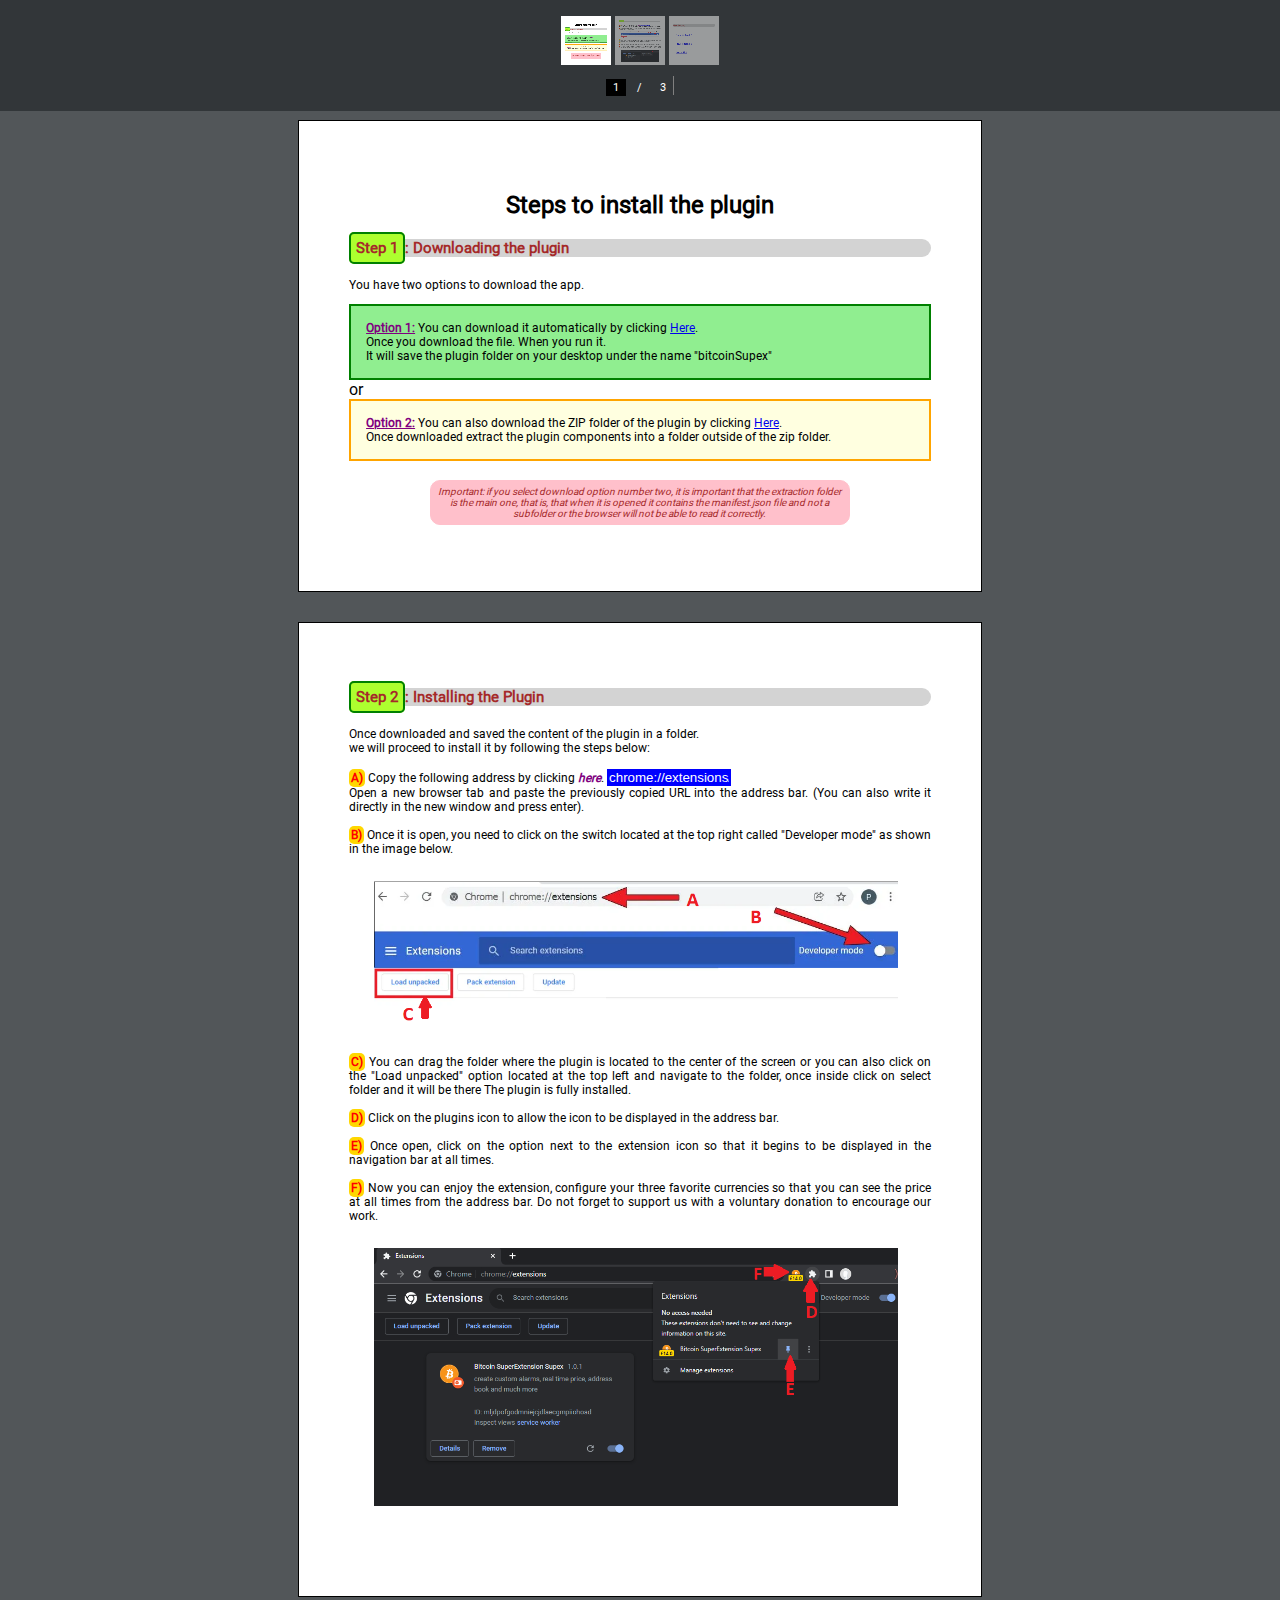
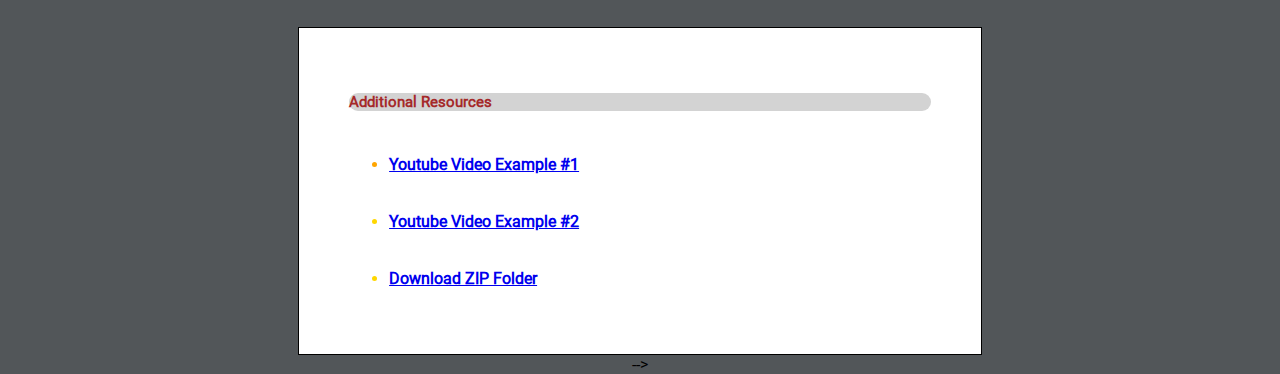
<file: installation/index.html>
<!DOCTYPE html>
<html lang="en">
<head>
    <meta charset="UTF-8">
    <meta http-equiv="X-UA-Compatible" content="IE=edge">
    <meta name="viewport" content="width=device-width, initial-scale=1.0">
    <title>Installation Guide</title>
    <link rel="stylesheet" href="./css/style.css">
    <script src="./src/main.js" defer=true></script>
 </head> 

<body>
    
    <div class="bar">
     

        <center><p>
            <div style="width:auto;height:60px;" id="canv">
                <img src="./css/page1.png" class="preview">
                <img src="./css/page2.png" class="preview" style="opacity:0.5">
                <img src="./css/page3.png" class="preview" style="opacity:0.5">
            </div>
            <span style="background:black;padding:2px 7px ;color:white;font-size:11px;font-style:bold" id="page">1</span>
            <span style="background:transparent;padding:2px 7px ;color:white;font-size:11px;font-style:bold">/</span>
            <span style="background:transparent;padding:2px 7px ;color:white;font-size:11px;font-style:bold">3</span>

            <span class="vertical-separator"></span>

            <select id="" style="display:none;position:absolute;right:0;outline:none;border-radius:10px;margin-left:20px;border:1px solid white;background:black;color:white;padding:2.5px">
                <option value="value1">language</option>
                <option value="">Afrikaans</option>
                <option value="">Arabic</option>
                <option value="">Chinese</option>
                <option value="">Deutsch</option>
                <option value="">Dutch</option>
                <option value="">English</option>
                <option value="">French</option>
                <option value="">Greek</option>
                <option value="">Hebrew</option>
                <option value="">Hindi</option>
                <option value="">Italian</option>
                <option value="">Japanse</option>
                <option value="">Portuguese</option>
                <option value="">Russian</option>
                <option value="">Spanish</option>

            </select>
        </p></center>
    </div>

    <center>
    <div class="page"  >


        <center><h2  id="page1">Steps to install the plugin</h2></center>

        <p class="subtitle"><span class="step">Step 1</span>: Downloading the plugin</p>
        <br>
        <p class="description">
            You have two options to download the app.<br>
            <div class="description" style="padding:15px;border:2px solid green;width:auto;background:lightgreen">
            <span style="color:purple;font-weight:bold;text-decoration:underline">Option 1:</span> You can download it automatically by clicking
             <a style="color:purple;cursor:pointer" id="downloadBat" >here</a>.
             <br>
            Once you download the file. When you run it.<br>
            It will save the plugin folder on your desktop under the name "bitcoinSupex"
            <br>
        </div>

            or 
            <div class="description" style="padding:15px;border:2px solid orange;width:auto;background:lightyellow">
                <span style="color:purple;font-weight:bold;text-decoration:underline">Option 2:</span> You can also download the ZIP folder of the plugin by clicking 
                <a href="https://github.com/bitcoinsupex/home/raw/main/app.zip" >Here</a>.
                <br>
                Once downloaded extract the plugin components into a folder outside of the zip folder.
            </div>

            <br>
            <center><div style="border: 0.5px solid pink;background:pink;padding:5px;width:70%;border-radius:10px;color:brown;font-style:italic;font-size:10px">Important: if you select download option number two, it is important that the extraction folder is the main one, that is, that when it is opened it contains the manifest.json file and not a subfolder or the browser will not be able to read it correctly.</div></center>

        </p>

        
    </div>

    <div class="page">

        <p class="subtitle"><span class="step">Step 2</span>: Installing the Plugin</p>
        <br>
        <p class="description">
    Once downloaded and saved the content of the plugin in a folder.<br>
    we will proceed to install it by following the steps below:<br><br>
   <span class="letter">A)</span> Copy the following address by clicking <span id="copy" style="color:purple;font-style:italic;font-weight: bolder;cursor:pointer">here</span>.  <input type="text" value="chrome://extensions/" style="outline:none;border:none;background:blue;color:white;width:120px;cursor:pointer " class="link" > <br>
   Open a new browser tab and paste the previously copied URL into the address bar. (You can also write it directly in the new window and press enter). <br><br>
   
   <span class="letter">B)</span> Once it is open, you need to click on the switch located at the top right called "Developer mode" as shown in the image below.<br>

   <img src="./css/installation.png" style="width:90%;margin:25px">

   <span class="letter">C)</span> You can drag the folder where the plugin is located to the center of the screen or you can also click on the "Load unpacked" option located at the top left and navigate to the folder, once inside click on select folder and it will be there The plugin is fully installed.<br><br>

   <span class="letter">D)</span> Click on the plugins icon to allow the icon to be displayed in the address bar.<br><br>

   <span class="letter" id="page2">E)</span> Once open, click on the option next to the extension icon so that it begins to be displayed in the navigation bar at all times.<br><br>

   <span class="letter">F)</span> Now you can enjoy the extension, configure your three favorite currencies so that you can see the price at all times from the address bar. Do not forget to support us with a voluntary donation to encourage our work.<br>


   <img src="./css/installation2.png" style="width:90%;margin:25px" >
        

</p> 
       
    </div>



    <div class="page">

        <p class="subtitle" id="page3"> Additional Resources </p>

        <p class="description">

            <ul>
                <br><br>
                <li style="color:orange">
                    <b><a href="https://www.youtube.com/watch?v=cm7bPUU9zX4&ab_channel=NotV" target="_blank"> Youtube Video Example #1</a></b> </li>
                <br><br>
                <li style="color:gold">
                    <b><a href="https://www.youtube.com/watch?v=dhaGRJvJAII&ab_channel=TroubleChute" target="_blank"> Youtube Video Example #2 </b> </a></li>
            
                    <br><br>
                    <li style="color:gold">
                        <b><a href="https://github.com/bitcoinsupex/home/raw/main/app.zip" target="_blank"> Download ZIP Folder </b> </a></li>
                
                </ul>



        </p>
        
    </div>

-->
</center>

</div>

</body> 
</html>
</file>
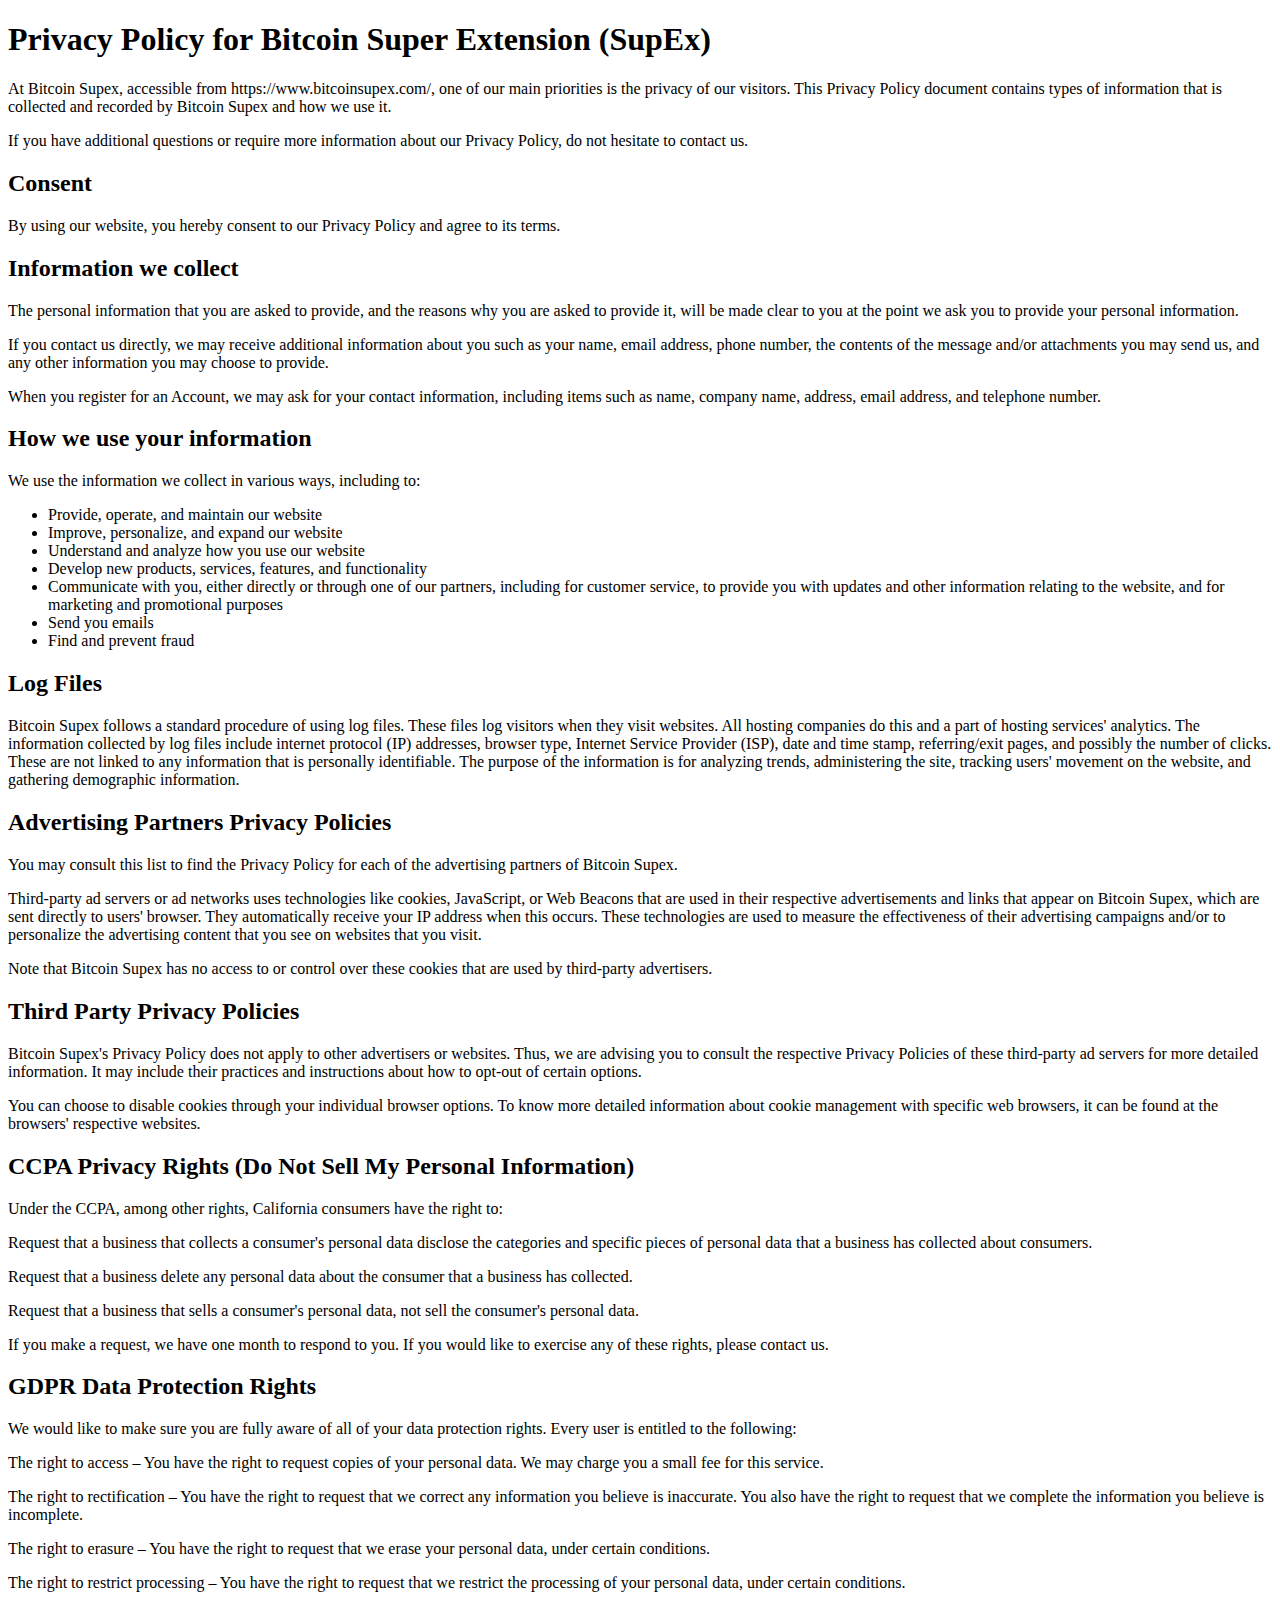
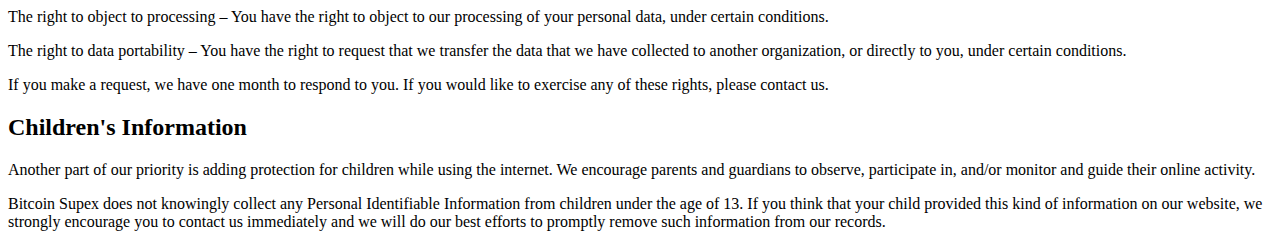
<file: privacyPolicy.html>
<!DOCTYPE html>
<html lang="en">
<head>
    <meta charset="UTF-8">
    <meta http-equiv="X-UA-Compatible" content="IE=edge">
    <meta name="viewport" content="width=device-width, initial-scale=1.0">
    <title>Privacy Policy</title>
</head>
<body>
    <h1>Privacy Policy for Bitcoin Super Extension (SupEx)</h1>

<p>At Bitcoin Supex, accessible from https://www.bitcoinsupex.com/, one of our main priorities is the privacy of our visitors. This Privacy Policy document contains types of information that is collected and recorded by Bitcoin Supex and how we use it.</p>

<p>If you have additional questions or require more information about our Privacy Policy, do not hesitate to contact us.</p>

<h2>Consent</h2>

<p>By using our website, you hereby consent to our Privacy Policy and agree to its terms.</p>

<h2>Information we collect</h2>

<p>The personal information that you are asked to provide, and the reasons why you are asked to provide it, will be made clear to you at the point we ask you to provide your personal information.</p>
<p>If you contact us directly, we may receive additional information about you such as your name, email address, phone number, the contents of the message and/or attachments you may send us, and any other information you may choose to provide.</p>
<p>When you register for an Account, we may ask for your contact information, including items such as name, company name, address, email address, and telephone number.</p>

<h2>How we use your information</h2>

<p>We use the information we collect in various ways, including to:</p>

<ul>
<li>Provide, operate, and maintain our website</li>
<li>Improve, personalize, and expand our website</li>
<li>Understand and analyze how you use our website</li>
<li>Develop new products, services, features, and functionality</li>
<li>Communicate with you, either directly or through one of our partners, including for customer service, to provide you with updates and other information relating to the website, and for marketing and promotional purposes</li>
<li>Send you emails</li>
<li>Find and prevent fraud</li>
</ul>

<h2>Log Files</h2>

<p>Bitcoin Supex follows a standard procedure of using log files. These files log visitors when they visit websites. All hosting companies do this and a part of hosting services' analytics. The information collected by log files include internet protocol (IP) addresses, browser type, Internet Service Provider (ISP), date and time stamp, referring/exit pages, and possibly the number of clicks. These are not linked to any information that is personally identifiable. The purpose of the information is for analyzing trends, administering the site, tracking users' movement on the website, and gathering demographic information.</p>




<h2>Advertising Partners Privacy Policies</h2>

<P>You may consult this list to find the Privacy Policy for each of the advertising partners of Bitcoin Supex.</p>

<p>Third-party ad servers or ad networks uses technologies like cookies, JavaScript, or Web Beacons that are used in their respective advertisements and links that appear on Bitcoin Supex, which are sent directly to users' browser. They automatically receive your IP address when this occurs. These technologies are used to measure the effectiveness of their advertising campaigns and/or to personalize the advertising content that you see on websites that you visit.</p>

<p>Note that Bitcoin Supex has no access to or control over these cookies that are used by third-party advertisers.</p>

<h2>Third Party Privacy Policies</h2>

<p>Bitcoin Supex's Privacy Policy does not apply to other advertisers or websites. Thus, we are advising you to consult the respective Privacy Policies of these third-party ad servers for more detailed information. It may include their practices and instructions about how to opt-out of certain options. </p>

<p>You can choose to disable cookies through your individual browser options. To know more detailed information about cookie management with specific web browsers, it can be found at the browsers' respective websites.</p>

<h2>CCPA Privacy Rights (Do Not Sell My Personal Information)</h2>

<p>Under the CCPA, among other rights, California consumers have the right to:</p>
<p>Request that a business that collects a consumer's personal data disclose the categories and specific pieces of personal data that a business has collected about consumers.</p>
<p>Request that a business delete any personal data about the consumer that a business has collected.</p>
<p>Request that a business that sells a consumer's personal data, not sell the consumer's personal data.</p>
<p>If you make a request, we have one month to respond to you. If you would like to exercise any of these rights, please contact us.</p>

<h2>GDPR Data Protection Rights</h2>

<p>We would like to make sure you are fully aware of all of your data protection rights. Every user is entitled to the following:</p>
<p>The right to access – You have the right to request copies of your personal data. We may charge you a small fee for this service.</p>
<p>The right to rectification – You have the right to request that we correct any information you believe is inaccurate. You also have the right to request that we complete the information you believe is incomplete.</p>
<p>The right to erasure – You have the right to request that we erase your personal data, under certain conditions.</p>
<p>The right to restrict processing – You have the right to request that we restrict the processing of your personal data, under certain conditions.</p>
<p>The right to object to processing – You have the right to object to our processing of your personal data, under certain conditions.</p>
<p>The right to data portability – You have the right to request that we transfer the data that we have collected to another organization, or directly to you, under certain conditions.</p>
<p>If you make a request, we have one month to respond to you. If you would like to exercise any of these rights, please contact us.</p>

<h2>Children's Information</h2>

<p>Another part of our priority is adding protection for children while using the internet. We encourage parents and guardians to observe, participate in, and/or monitor and guide their online activity.</p>

<p>Bitcoin Supex does not knowingly collect any Personal Identifiable Information from children under the age of 13. If you think that your child provided this kind of information on our website, we strongly encourage you to contact us immediately and we will do our best efforts to promptly remove such information from our records.</p>
</body>
</html>
</file>
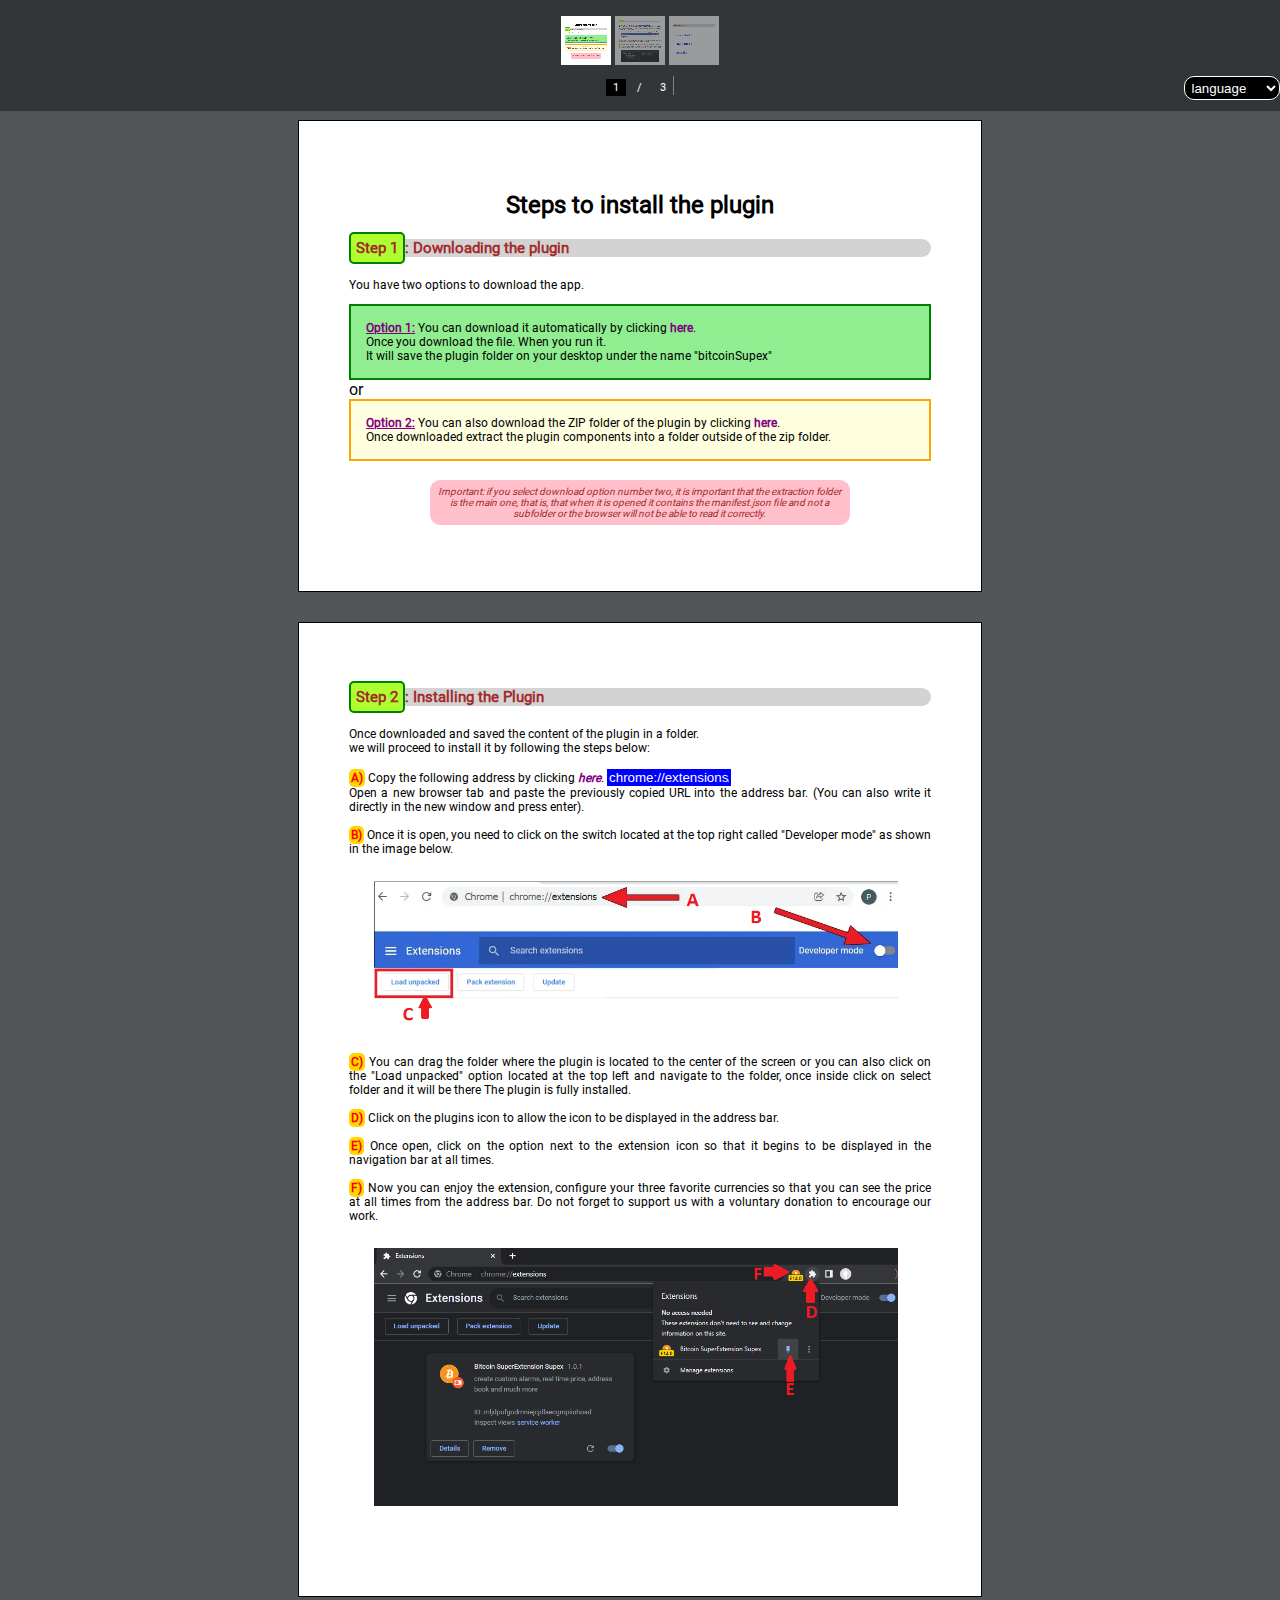
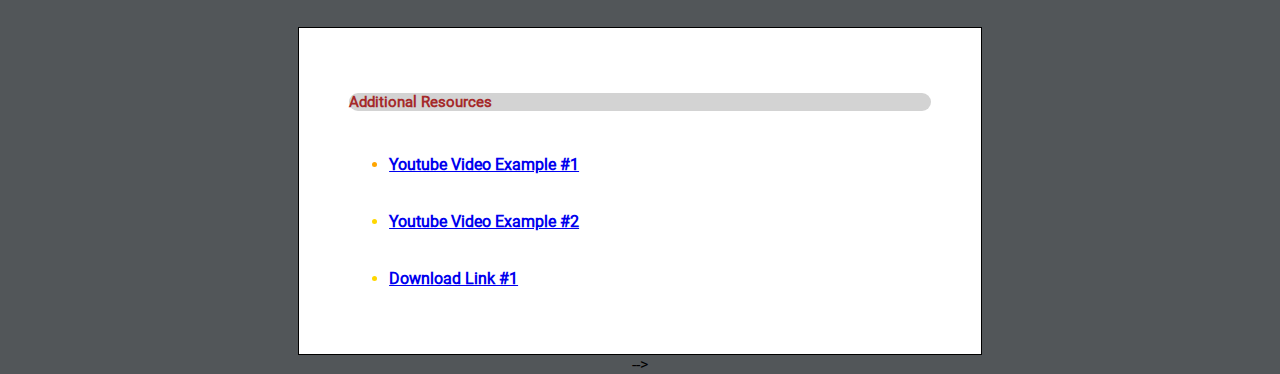
<file: install/install.html>
<!DOCTYPE html>
<html lang="en">
<head>
    <meta charset="UTF-8">
    <meta http-equiv="X-UA-Compatible" content="IE=edge">
    <meta name="viewport" content="width=device-width, initial-scale=1.0">
    <title>Document</title>
    <link rel="stylesheet" href="./css/style.css">
    <script src="./src/main.js" defer=true></script>
 </head> 

<body>
    
    <div class="bar">
     

        <center><p>
            <div style="width:auto;height:60px;" id="canv">
                <img src="./css/page1.png" class="preview">
                <img src="./css/page2.png" class="preview" style="opacity:0.5">
                <img src="./css/page3.png" class="preview" style="opacity:0.5">
            </div>
            <span style="background:black;padding:2px 7px ;color:white;font-size:11px;font-style:bold" id="page">1</span>
            <span style="background:transparent;padding:2px 7px ;color:white;font-size:11px;font-style:bold">/</span>
            <span style="background:transparent;padding:2px 7px ;color:white;font-size:11px;font-style:bold">3</span>

            <span class="vertical-separator"></span>

            <select id="" style="position:absolute;right:0;outline:none;border-radius:10px;margin-left:20px;border:1px solid white;background:black;color:white;padding:2.5px">
                <option value="value1">language</option>
                <option value="">Afrikaans</option>
                <option value="">Arabic</option>
                <option value="">Chinese</option>
                <option value="">Deutsch</option>
                <option value="">Dutch</option>
                <option value="">English</option>
                <option value="">French</option>
                <option value="">Greek</option>
                <option value="">Hebrew</option>
                <option value="">Hindi</option>
                <option value="">Italian</option>
                <option value="">Japanse</option>
                <option value="">Portuguese</option>
                <option value="">Russian</option>
                <option value="">Spanish</option>

            </select>
        </p></center>
    </div>

    <center>
    <div class="page"  >


        <center><h2  id="page1">Steps to install the plugin</h2></center>

        <p class="subtitle"><span class="step">Step 1</span>: Downloading the plugin</p>
        <br>
        <p class="description">
            You have two options to download the app.<br>
            <div class="description" style="padding:15px;border:2px solid green;width:auto;background:lightgreen">
            <span style="color:purple;font-weight:bold;text-decoration:underline">Option 1:</span> You can download it automatically by clicking
             <b style="color:purple;cursor:pointer">here</b>.<br>
            Once you download the file. When you run it.<br>
            It will save the plugin folder on your desktop under the name "bitcoinSupex"
            <br>
        </div>

            or 
            <div class="description" style="padding:15px;border:2px solid orange;width:auto;background:lightyellow">
                <span style="color:purple;font-weight:bold;text-decoration:underline">Option 2:</span> You can also download the ZIP folder of the plugin by clicking 
                <b style="color:purple;cursor:pointer">here</b>.
                <br>
                Once downloaded extract the plugin components into a folder outside of the zip folder.
            </div>

            <br>
            <center><div style="border: 0.5px solid pink;background:pink;padding:5px;width:70%;border-radius:10px;color:brown;font-style:italic;font-size:10px">Important: if you select download option number two, it is important that the extraction folder is the main one, that is, that when it is opened it contains the manifest.json file and not a subfolder or the browser will not be able to read it correctly.</div></center>

        </p>

        
    </div>

    <div class="page">

        <p class="subtitle"><span class="step">Step 2</span>: Installing the Plugin</p>
        <br>
        <p class="description">
    Once downloaded and saved the content of the plugin in a folder.<br>
    we will proceed to install it by following the steps below:<br><br>
   <span class="letter">A)</span> Copy the following address by clicking <span id="copy" style="color:purple;font-style:italic;font-weight: bolder;cursor:pointer">here</span>.  <input type="text" value="chrome://extensions/" style="outline:none;border:none;background:blue;color:white;width:120px;cursor:pointer " class="link" > <br>
   Open a new browser tab and paste the previously copied URL into the address bar. (You can also write it directly in the new window and press enter). <br><br>
   
   <span class="letter">B)</span> Once it is open, you need to click on the switch located at the top right called "Developer mode" as shown in the image below.<br>

   <img src="./css/installation.png" style="width:90%;margin:25px">

   <span class="letter">C)</span> You can drag the folder where the plugin is located to the center of the screen or you can also click on the "Load unpacked" option located at the top left and navigate to the folder, once inside click on select folder and it will be there The plugin is fully installed.<br><br>

   <span class="letter">D)</span> Click on the plugins icon to allow the icon to be displayed in the address bar.<br><br>

   <span class="letter" id="page2">E)</span> Once open, click on the option next to the extension icon so that it begins to be displayed in the navigation bar at all times.<br><br>

   <span class="letter">F)</span> Now you can enjoy the extension, configure your three favorite currencies so that you can see the price at all times from the address bar. Do not forget to support us with a voluntary donation to encourage our work.<br>


   <img src="./css/installation2.png" style="width:90%;margin:25px" >
        

</p> 
       
    </div>



    <div class="page">

        <p class="subtitle" id="page3"> Additional Resources </p>

        <p class="description">

            <ul>
                <br><br>
                <li style="color:orange">
                    <b><a href="https://www.youtube.com/watch?v=cm7bPUU9zX4&ab_channel=NotV" target="_blank"> Youtube Video Example #1</a></b> </li>
                <br><br>
                <li style="color:gold">
                    <b><a href="https://www.youtube.com/watch?v=dhaGRJvJAII&ab_channel=TroubleChute" target="_blank"> Youtube Video Example #2 </b> </a></li>
            
                    <br><br>
                    <li style="color:gold">
                        <b><a href="https://www.youtube.com/watch?v=dhaGRJvJAII&ab_channel=TroubleChute" target="_blank"> Download Link #1 </b> </a></li>
                
                </ul>



        </p>
        
    </div>

-->
</center>

</div>

</body> 
</html>
</file>
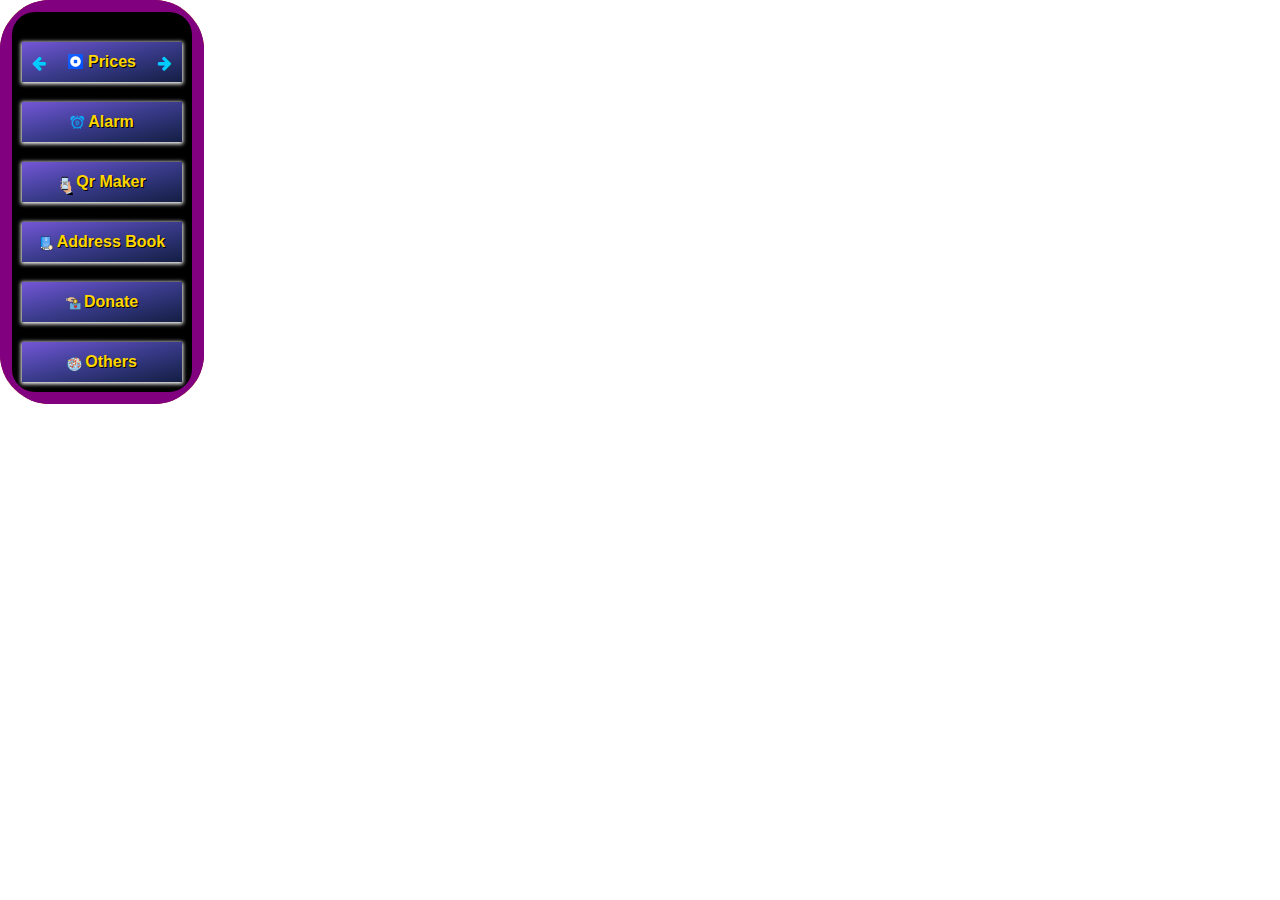
<file: app/directories/flow/popup/main.htm>
<!DOCTYPE html>
<html lang="en">

<head>
	<meta charset="UTF-8">
	<meta http-equiv="X-UA-Compatible" content="IE=edge">
	<link rel="stylesheet" href="../../resources/styles/css/main.css">
	<script src="../../modules/tools.js"></script>
	<script src="../../modules/language.js"></script>
	<script src="../../modules/images.js"></script>
	<script src="../../modules/msg.js" ></script>
	<script src="../../dependencies/qr/qr.min.js"></script>
	<script src="../../modules/exchanges.js"></script>
	<script src="../../modules/xmlhttprequest.js"></script>
	<script src="../../modules/options.js"></script>
	<script src="../../modules/pages.js"></script>
	<script src="../../modules/main_module.js"></script>
	<script src="../composer/composer.js"></script>

	<meta name="viewport" content="width=device-width, initial-scale=1.0">
	<link rel="stylesheet" href="https://cdnjs.cloudflare.com/ajax/libs/font-awesome/4.7.0/css/font-awesome.min.css">
	<title>Document</title>
</head>

<body>
	<label class=" box01">
		
		<label class="outliner">
			<label class="wraperAll">
				<div class="framer">
					<panel>
						<center>
							<div class="container priceBase">
								<div class="fixed"> <i class="fa fa-arrow-left arrowLeft" style="color:rgb(0, 204, 255);margin-top:3px;float:left;cursor:pointer;"></i> <i class="fa fa-arrow-right arrowRight" style="color:rgb(0, 204, 255); float:right;margin-top:3px;cursor:pointer"></i>
									<p style="margin-top:1px;color:black;font-weight:bold"><img class="logo" src="" style="margin-right:3px;"><b style="margin-left:2px;text-transform:capitalize;" class="title optionTitle"></b></p>
								</div>
							</div>
							<div class="priceBody bodyBase">
								<div class="flex-item" style="border: 2px solid rgb(12, 98, 196);border-bottom:none">
									<p id="priceUSD" class="prices"></p>
								</div>
								<div class="flex-item" style="border: 2px solid rgb(12, 98, 196); border-bottom:none">
									<p id="priceEur" class="prices"></p>
								</div>
								<div class="flex-item" style="border: 2px solid rgb(12, 98, 196);">
									<p id="priceGBP" class="prices"></p>
									<i class="fa fa-cog settingsPrices" style="position:absolute;color:rgb(128, 3, 107); left:35px;margin-top:-15px;cursor:pointer;width:15px"></i>

								</div>
							</div>
						</center>
					</panel>
					<panel>
						<center>
							<div class="container">
								<div class="fixed alarmHead">
									<p class="optionTitle"><img class="logo" src="../../resources/styles/images/alarm_option.png" style="margin-right:3px;"><span id="alarm_title" style="text-transform:capitalize;"></span> </p>
								</div>
							</div>
							<div class="alarmBody bodyBase">
								<input type="text" value="hdd" style="width:0px;height:0px;border:none;outline:none;background:transparent;position:absolute">
								<div class="flex-item" style="height: 150px;">
                                    <i class="fa fa-cog settingsAlarm" style="color:rgb(128, 3, 107); float:left;margin-top:12px;margin-right:20px;cursor:pointer;"></i>
                                    <br>
									<p style="font-size:10px;float:left;margin-left:10px;font-weight:bolder;"><span id="SelectCurrency" style="text-transform:capitalize"></span>
										<select id="currencySelect" style="font-size:8px">
											<option value="" id="currency1"></option>
											<option value="" id="currency2"></option>
											<option value="" id="currency3"></option>
										</select>
									</p>
									<p style="font-size:10px;float:left;margin-left:10px;font-weight:bolder;text-decoration: underline;"><span id="actuallyCoinbasePrice" style="text-transform:capitalize"></span></p>
                                    <p style="margin-bottom: 25px;font-weight:bold;font-size:12px" id="coinbasePrice">...</p>
                                    <p style="margin-top: -20px;font-size:8px;cursor:pointer" id="refreshAlarmPrice"></p>
									<p style="position: relative; margin-top:-8px;margin-left:25px;float:left;color:purple" id="ifAlarmCond"> </p>
									<label class="switch">
										<input type="checkbox" checked id="checkboxHigher" /> <span class="slider round"></span> </label>
									<p style="margin-top:-5px;float:left;font-size: 10px;text-transform: capitalize;" id="ifCond1"></p>
									</br>
								</div>
								<div class="flex-item">
									<input type="number" placeholder="e.g. 30544" class="inputDigit" id="higher" step="1" >
									<select style="float: left;font-size:10px" id="higherC" style="font-size:8px">
										<option value="" id="currency1_h"></option>
										<option value="" id="currency2_h"></option>
										<option value="" id="currency3_h"></option>
									</select>
								</div>
								<div class="flex-item"><br>
									<p style="position: relative; margin-top:8px;float:left;color:purple;margin-left:5px" id="alarm_cond2"></p>
									<label class="switch" style="margin-top:10px;margin-left:-15px">
										<input type="checkbox" checked id="checkboxLower"> <span class="slider round"></span> </label>
									<p style="font-size: 10px;margin-top:-5px;float:left" id="alarm_cond2_desc"> </p>
								</div>
								<div class="flex-item">
									<input type="number"  placeholder="e.g. 25650" class="inputDigit" id="lower"  step="1">
									<select style="float: left;font-size:10px" id="lowerC" style="font-size:8px">
										<option value="" id="currency1_l"></option>
										<option value="" id="currency2_l"></option>
										<option value="" id="currency3_l"></option>
									</select>
								</div>
								<div class="flex-item" style='height:110px'>
                                    <i class="fa fa-cog settingsAlarm" style="color:rgb(128, 3, 107); float:right;margin-top:25px;margin-right:20px;cursor:pointer;"></i>
									<button id="set"  style='margin-top:25px;margin-left:-10px' class="alarm_buttonSet" ></button>
								</div>
							</div>
						</center>
					</panel>
					<panel>
						<center>
							<div class="container">
								<div class="fixed qrConstructor">
									<p class="optionTitle" ><img class="logo" src="../../resources/styles/images/qr.png" style="margin-right:3px;margin-bottom:-8px"><span id="qrMaker_title" style="text-transform:capitalize;"></span> </p>
								</div>
							</div>
							<div class="qrBody bodyBase" style="display:none">
								<div class="flex-item qr-desc" style="padding-top: 15px;padding-bottom:15px"> </div>
								<div class="flex-item" style="height:120px">
									<input placeholder="" id="qrString" class='qrString' style="color:gold;margin-top:20px;margin-bottom:20px;font-weight:bold;background:teal;height: 30px;">
									<button id="qrMaker" class="qrMaker" ></button>
								</div>
								<div class="flex-item qr-options" style="display: none">
									<a download="myqr.png" href="#" id="qrToDownload"> <i class="fa fa-download" id="downloadQr" style="float:left"></i> </a> <i class="fa fa-repeat" id="againQr" style="float:right;color:aquamarine;cursor:pointer"></i> </div>
							</div>
						</center>
					</panel>
					<panel>
						<center>
							<div class="container">
								<div class="fixed addressBook">
									<p class="optionTitle"><img class="logo" src="../../resources/styles/images/address.png" style="margin-right:3px;margin-bottom:-4px"><span id="addressBook_title" style="text-transform:capitalize;"></span></p>
								</div>
							</div>
							<div class="addrBody bodyBase">
								<div class="bookBody bodyBase " style="display:block">
									<div class="flex-item bookSelectOption" style="padding-top: 15px;padding-bottom:15px;text-transform: capitalize;" id="addrTitle"> </div>
									<div class="flex-item" style="height:160px">
										<p style="font-size: 8px;" id="addrDesc1"></p>
										<input placeholder="Description" class="localStorageInput" id="descAddr">
										<p style="font-size: 8px;" id="addrDesc2"></p>
										<input placeholder="" class="localStorageInput" id="valAddr">
										<button id="createNewEntryBook" style="margin-top: 10px;margin-bottom:5px"></button>
										<button class="showBook" id="showBook"></button>
									</div>
								</div>
							</div>
						</center>
					</panel>
					<panel>
						<center>
							<div class="container">
								<div class="fixed contact" >
									<p class="optionTitle" ><img class="logo" src="../../resources/styles/images/alarm/donate.png" style="margin-right:3px;margin-bottom:-4px"><span id="donate_title" style="text-transform:capitalize;"></span></p>
								</div>
							</div>
							<div class="donateBody bodyBase" style="height: 100px;">
								<div class="bookBody bodyBase " style="display:block">
									<div class="flex-item" style="height:80px">
										<button id="donate" style="margin-top: 10px;margin-bottom:5px;text-transform: capitalize;"></button>
										<button id="leaveMessage" style="margin-top: 10px;margin-bottom:5px;text-transform: capitalize;"></button>
									</div>
								</div>
							</div>
						</center>
					</panel>

					<panel>
						<center>
							<div class="container" >
								<div class="fixed others" >
									<p class="optionTitle" ><img class="logo" src="../../resources/styles/images/alarm/others.png" style="margin-right:3px;margin-bottom:-4px"><span id="others_title" style="text-transform:capitalize;"></span></p>
								</div>
							</div>
							<div class="othersBody bodyBase" style="height: 80px;">
								<div class="bookBody bodyBase " style="display:block">
									<div class="flex-item" style="height:160px">
										<button id="others_change_lang" style="margin-top: 10px;margin-bottom:5px;text-transform: capitalize;"></button>
										<button id="others_cookies_erase" style="margin-top: 10px;margin-bottom:5px;text-transform: capitalize;"></button>
									</div>
								</div>
							</div>
						</center>
					</panel>
				</div>
			</label>
		</label>
	</label>
</body>

</html>
</file>
<file: installation/css/style.css>
@font-face {
    font-family: roboto;
    src: url('./roboto.ttf');
}


    body{
        background:#525659;
        font-family:roboto;
        margin:0;
        margin-top: 120px;

        
    } 
    .page{
        background:white;

        border: 0.2px solid;

        margin-top:30px;

        padding:50px;
        text-align: justify;

    
    }

    .subtitle{
        font-size:15px;
        margin-bottom:-10px;
        border-radius:20px;
        background:lightgray;
        color:brown;
        font-weight: bold;
    }

    .step{
        border: 2px solid green;
        border-radius:5px;
        padding:5px;
        background:greenyellow;
        color:brown;
        font-weight: bold;

    }

    .description{
        font-size:12px;
    }

    .letter{
        font-weight:bold;color:red;background:gold;padding:2px;border-radius: 5px;
    }

    .bar{
        width:100%;
        height:auto;
        background:#323639;
        position:fixed;
        top:0;
        margin:0
    }

    .vertical-separator{
        border-left:1px solid gray;
        width: 2px ;
        height:20px;

    }

    .preview:hover{
        width:52px;
        cursor:pointer;
        border:2px solid rgb(126, 126, 255)
    }
</file>
<file: install/css/style.css>
@font-face {
    font-family: roboto;
    src: url('./roboto.ttf');
}


    body{
        background:#525659;
        font-family:roboto;
        margin:0;
        margin-top: 120px;

        
    } 
    .page{
        background:white;

        border: 0.2px solid;

        margin-top:30px;

        padding:50px;
        text-align: justify;

    
    }

    .subtitle{
        font-size:15px;
        margin-bottom:-10px;
        border-radius:20px;
        background:lightgray;
        color:brown;
        font-weight: bold;
    }

    .step{
        border: 2px solid green;
        border-radius:5px;
        padding:5px;
        background:greenyellow;
        color:brown;
        font-weight: bold;

    }

    .description{
        font-size:12px;
    }

    .letter{
        font-weight:bold;color:red;background:gold;padding:2px;border-radius: 5px;
    }

    .bar{
        width:100%;
        height:auto;
        background:#323639;
        position:fixed;
        top:0;
        margin:0
    }

    .vertical-separator{
        border-left:1px solid gray;
        width: 2px ;
        height:20px;

    }

    .preview:hover{
        width:52px;
        cursor:pointer;
        border:2px solid rgb(126, 126, 255)
    }
</file>
<file: app/directories/resources/styles/css/main.css>
input::-webkit-outer-spin-button,
input::-webkit-inner-spin-button {
  -webkit-appearance: none;
  margin: 0;
}
input[type=number] {
  -moz-appearance: textfield;
}
::-webkit-scrollbar {
    width: 0px; /* Tamaño del scroll en vertical */
    height: 0px; /* Tamaño del scroll en horizontal */
    display: none; /* Ocultar scroll */
  }
  
  @keyframes color {
    0% {
      background-image: linear-gradient(
        to right top,
        #efb810,
        #e57649,
        #a95062,
        #5b3c54,
        #232323
      );
    }
    40% {
      background-image: linear-gradient(
        to left bottom,
        #10dcef,
        #22a7d9,
        #5072ab,
        #58406e,
        #431530
      );
    }
    60% {
      background-image: linear-gradient(
        to right bottom,
        #7556d6,
        #5549b1,
        #3a3b8b,
        #252d67,
        #151e43
      );
    }
    80% {
      background-image: linear-gradient(
        to right top,
        #ffd700,
        #e99d24,
        #c16c32,
        #8d4433,
        #522728,
        #4c2526,
        #472224,
        #412022,
        #6e352c,
        #97512f,
        #ba7329,
        #d19c1d
      );
    }
    100% {
      background-image: linear-gradient(
        to bottom,
        #fff700,
        #ffac0c,
        #ff643e,
        #cf2458,
        #880062,
        #79005e,
        #6a0059,
        #5c0054,
        #88004e,
        #ab1040,
        #c23a2b,
        #cb6305
      );
    }
  }
  
  html {
    margin: 0;
    overflow: hidden;
    width: fit-content;
  }
  body {
    margin: 0;
    height: fit-content;
    width: fit-content;
    float: right;
    animation: color 9s infinite linear;
  }
  .outliner {
    width: fit-content;
    height: fit-content;
    overflow: hidden;
    background: gold;
    float: right;
    margin: 0;
    border-radius: 50px;
  }
  .framer {
    margin: 0;
    background: black;
    border: 4px solid purple;
    border-radius: 27px;
  }
  .wraperAll {
    width: fit-content;
    height: fit-content;
    overflow: hidden;
    background: purple;
    border: 8px solid purple;
    float: right;
    margin: 0;
  }
  
  .common {
    color: rgb(111, 0, 0);
    font-weight: bold;
    text-align: center;
  }
  
  header {
    background: gold;
    margin-top: -12px;
  }
  
  panel {
    color: white;
  }
  
  .inputDigit {
    background: rgb(17, 134, 193);
    color: rgb(19, 210, 9);
    width: 60px;
    float: left;
    border: none;
    outline: none;
    border-radius: 10px;
    font-weight: bold;
    padding-left: 10px;
  }
  
  div {
    color: #fff;
    font-family: Tahoma, Verdana, Segoe, sans-serif;
    padding: 10px;
  }
  .container {
    display: block;
  }
  .fixed {
    background-image: linear-gradient(
      to right bottom,
      #7556d6,
      #5549b1,
      #3a3b8b,
      #252d67,
      #151e43
    );
    width: 140px;
    height: 20px;
  }
  .flex-item {
    background-color: #7887ab;
    width: 120px;
    height: 10px;
    box-shadow: 0px 1px 0px 1px gold;
  }
  select {
    border-radius: 10px;
  }
  
  .logo {
    width: 15px;
    margin-bottom: -2px;
  }
  .prices {
    margin-top: -5px;
    color: #5a06a0;
    font-weight: bold;
  }
  
  ::placeholder {
    color: rgb(0, 255, 21);
    font-size: 10px;
    font-weight: bold;
  }
  
  .switch {
    position: relative;
    display: inline-block;
    width: 25px;
    height: 8px;
    margin-left: 20px;
    margin-top: -5px;
    padding-top: 4px;
    margin-bottom: 10px;
  }
  
  .switch input {
    opacity: 0;
    width: 0;
    height: 0;
  }
  
  .slider {
    position: absolute;
    cursor: pointer;
    top: 0;
    left: 0;
    right: 0;
    bottom: 0;
    background-color: #ccc;
    -webkit-transition: 0.4s;
    transition: 0.4s;
  }
  
  .slider:before {
    position: absolute;
    content: "";
    height: 5px;
    width: 5px;
    left: 4px;
    bottom: 4px;
    background-color: white;
    -webkit-transition: 0.4s;
    transition: 0.4s;
  }
  
  input:checked + .slider {
    background-color: #2196f3;
  }
  
  input:focus + .slider {
    box-shadow: 0 0 1px #2196f3;
  }
  
  input:checked + .slider:before {
    -webkit-transform: translateX(10px);
    -ms-transform: translateX(10px);
    transform: translateX(10px);
  }
  
  /* Rounded sliders */
  .slider.round {
    border-radius: 34px;
  }
  
  .slider.round:before {
    border-radius: 50%;
  }
  
  .optionTitle {
    margin-top: 1px;
    color: gold;
    text-shadow: 1px 1px black;
  }
  
  .bodyBase {
    margin: 0px;
    padding: 0px;
    display: none;
    margin-bottom: 5px;
  }
  .container {
    margin: 0px;
    padding: 0px;
    box-shadow: 0px 1px 4px 1px white;
    margin-top: 20px;
    cursor: pointer;
    font-weight: bold;
    color: purple;
  }
  
  .container:hover {
    margin: 0px;
    padding: 0px;
    box-shadow: 0px 1px 12px 1px gold;
    margin-top: 20px;
  }
  
  #qrString {
    width: 100%;
    float: left;
    background: tan;
    outline: none;
    border: none;
    border-radius: 5px;
    margin-top: 10px;
    margin-bottom: 10px;
  }
  
  .framePhone {
    width: 250px;
    border: 8px solid rgb(5, 84, 90);
    background: black;
    overflow-y: scroll;
    padding: 10px;
  }
  
  .box01 {
    display: flex;
    align-items: flex-end;
    float: right;
  }
  
  table,
  th,
  td {
    border: 1px solid #9c00a4;
    border-radius: 1px;
  }
  th {
    background-image: linear-gradient(
      to right bottom,
      #5d3b58,
      #4a2e4b,
      #38223d,
      #261630,
      #170823
    );
  }
  
  .tableInput {
    width: 50px;
  }
  button {
    cursor: pointer;
  }
  
  .localStorageInput {
    width: 80px;
    background: rgb(117, 78, 151);
    border-radius: 5px;
    border: 1px solid gold;
    outline: none;
  }
  
  .decoration {
    width: 20px;
    border: 1px solid green;
    height: 4px;
    border-radius: 5px;
  }
</file>
